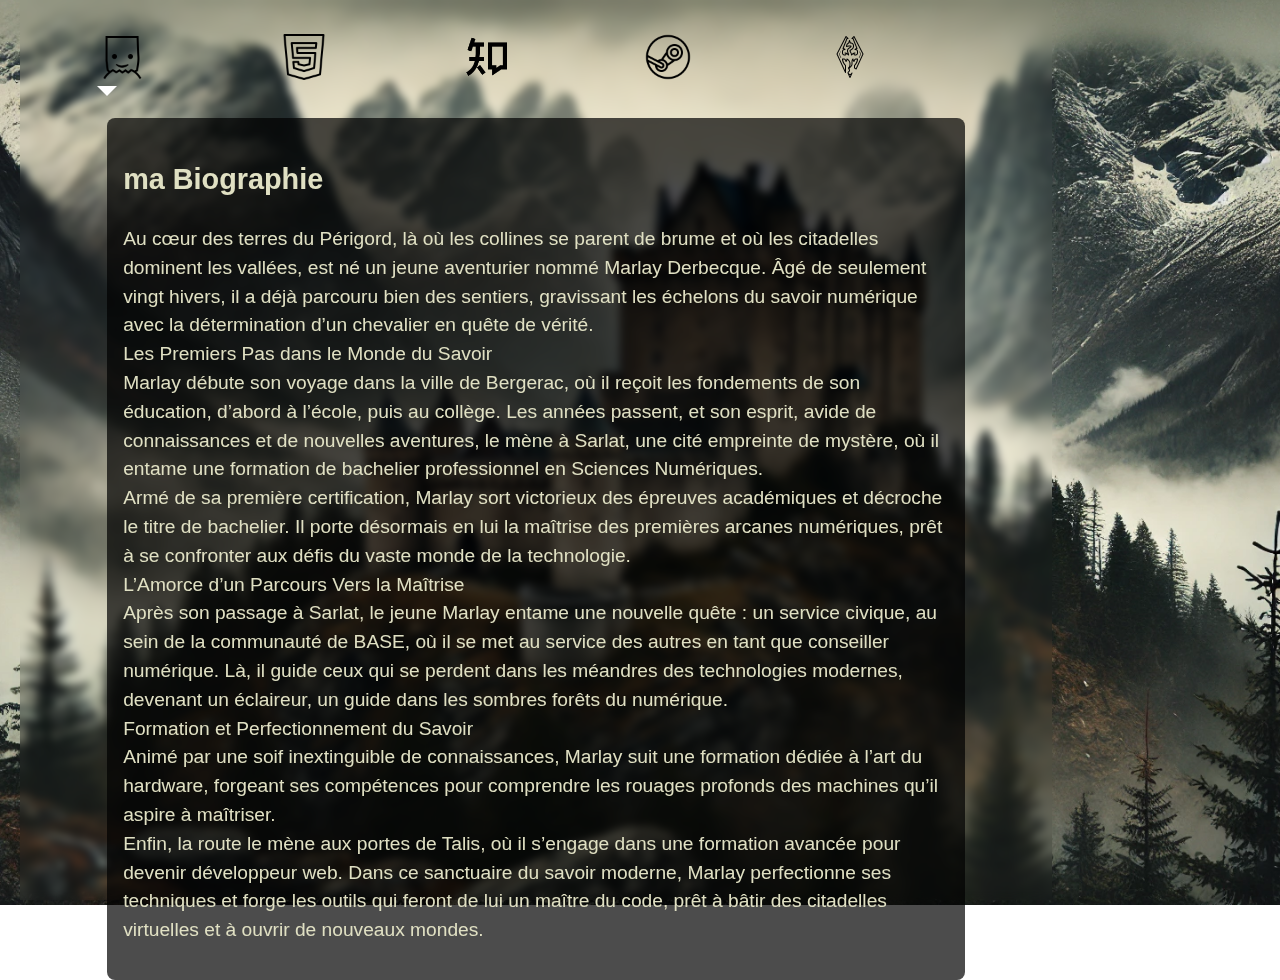
<file: about.html>
<!DOCTYPE html>
<html lang="fr">
<head>
    <meta charset="UTF-8">
    <meta name="viewport" content="width=device-width, initial-scale=1.0">
    <title>À propos</title>
    <link rel="stylesheet" href="assets/css/about.css">
</head>
<body>
    <div class="about-section">
        <div class="menu">
            <div class="menu-icons">
                <div class="icon" data-category="parcours"><img src="assets/img/moi-logo.png" alt="Parcours"></div>
                <div class="icon" data-category="competences"><img src="assets/img/html-logo.png" alt="Compétences"></div>
                <div class="icon" data-category="projets"><img src="assets/img/langue-logo.png" alt="Projets"></div>
                <div class="icon" data-category="contact"><img src="assets/img/passion-logo.png" alt="Contact"></div>
                <div class="icon" data-category="autre"><a href="laoding-index.html"><img src="assets/img/home-logo.png" alt="Autre"></a></div>
                <div class="indicator"></div>
            </div>
        </div>

        <div class="content">
            <div id="parcours" class="content-item active">
                <h2> ma Biographie</h2>
                <p>
                    Au cœur des terres du Périgord, là où les collines se parent de brume et où les citadelles dominent les vallées, est né un jeune aventurier nommé Marlay Derbecque. Âgé de seulement vingt hivers, il a déjà parcouru bien des sentiers, gravissant les échelons du savoir numérique avec la détermination d’un chevalier en quête de vérité.
                    <br>
                    Les Premiers Pas dans le Monde du Savoir
                    <br>
                    Marlay débute son voyage dans la ville de Bergerac, où il reçoit les fondements de son éducation, d’abord à l’école, puis au collège. Les années passent, et son esprit, avide de connaissances et de nouvelles aventures, le mène à Sarlat, une cité empreinte de mystère, où il entame une formation de bachelier professionnel en Sciences Numériques.
                    <br>
                    Armé de sa première certification, Marlay sort victorieux des épreuves académiques et décroche le titre de bachelier. Il porte désormais en lui la maîtrise des premières arcanes numériques, prêt à se confronter aux défis du vaste monde de la technologie.
                    <br>
                    L’Amorce d’un Parcours Vers la Maîtrise
                    <br>
                    Après son passage à Sarlat, le jeune Marlay entame une nouvelle quête : un service civique, au sein de la communauté de BASE, où il se met au service des autres en tant que conseiller numérique. Là, il guide ceux qui se perdent dans les méandres des technologies modernes, devenant un éclaireur, un guide dans les sombres forêts du numérique.
                    <br>
                    Formation et Perfectionnement du Savoir
                    <br>
                    Animé par une soif inextinguible de connaissances, Marlay suit une formation dédiée à l’art du hardware, forgeant ses compétences pour comprendre les rouages profonds des machines qu’il aspire à maîtriser.
                    <br>
                    Enfin, la route le mène aux portes de Talis, où il s’engage dans une formation avancée pour devenir développeur web. Dans ce sanctuaire du savoir moderne, Marlay perfectionne ses techniques et forge les outils qui feront de lui un maître du code, prêt à bâtir des citadelles virtuelles et à ouvrir de nouveaux mondes.</p>
            </div>
            <div id="competences" class="content-item">
                <h2>Mes compétences dans les arts du code</h2>
                <p>
                    Le savoir est une lame affûtée ; les langages, des runes mystérieuses gravées dans la toile du monde numérique. Moi Marlay Derbecque, jeune érudit du code, a arpenté ces sentiers et acquis des compétences variées, dont certaines qu’il manie avec l’assurance d’un maître, et d’autres, encore jeunes bourgeons, qu’il affine avec patience et dévouement.
                    <br> <br>
                    HTML - Maîtrise de l’Arcane du Tissage
                    "Les fondations du monde numérique reposent sur les anciens symboles du HTML, la trame essentielle qui donne forme et vie aux sites. ke manie ce langage avec la dextérité d’un artisan chevronné, capable de bâtir des structures robustes et élégantes."
                    <br> <br>
                    Niveau : 4/5 – Érudit confirmé des balises et maître des fondations. Les secrets du HTML lui sont bien familiers.
                    <br> <br>
                    CSS - Les Arcanes des Illusions et des Couleurs
                    "Le CSS, art subtil et délicat, est une magie d’apparat. C’est la discipline de ceux qui savent embellir sans toucher, donner vie aux formes et aux couleurs, comme le peintre donnant souffle à une toile. Marlay a goûté à cette magie, et bien que certaines subtilités lui échappent encore, il connaît les charmes fondamentaux."
                    <br> <br>
                    Niveau : 3/5 – Apprenti enchanteur des styles. Marlay possède les bases de la beauté numérique, mais de nouvelles nuances attendent encore d’être domptées.
                    <br> <br>
                    SCSS - Les Souterrains Obscurs de la Structure
                    "Plus complexe que le CSS, le SCSS est une forme raffinée de cet art, un savoir secret réservé aux initiés. Dans ses ruelles sombres, Marlay avance prudemment, sachant que l’excès de zèle peut conduire à des enchantements instables. Il expérimente, forgeant des styles avec patience, bien que certains secrets restent encore cachés."
                    <br> <br>
                    Niveau : 2/5 – Apprenti des arcanes avancées. Le SCSS dévoile lentement ses mystères, et Marlay continue de s’entraîner, peaufinant ses techniques.
                    <br> <br>
                    Tailwind - L’Artisanat des Constructions Rapides
                    "Tailwind est un art de simplicité, une manière rapide et pragmatique de façonner les structures, d’assembler les blocs comme un bâtisseur pressé. Marlay l’utilise parfois, comme on forge une arme simple mais efficace. Les nuances de cet art lui sont encore nouvelles, mais il connaît les bases de l’édifice."
                    <br> <br>
                    Niveau : 2.5/5 – Maître des formes utilitaires. Tailwind est pour Marlay un allié précieux lorsqu’il lui faut bâtir avec rapidité et précision.
                    <br> <br>
                    JavaScript - Les Runes de la Manipulation
                    "Dans l’univers des scripts, JavaScript est un art versatile et imprévisible. C’est la magie des invocateurs, ceux qui manipulent l’invisible pour animer et transformer. Marlay a exploré cette magie des profondeurs et commence à comprendre les secrets du mouvement et de l’interaction."
                    <br> <br>
                    Niveau : 4/5 – Adepte des runes mouvantes. Marlay maîtrise de nombreuses incantations en JavaScript, bien que certaines enchantements avancés lui échappent encore.
                    
                    </p>
            </div>
            <div id="projets" class="content-item">
                <h2>Ma maîtrise des Langues et des Parlers Étrangers</h2>
                <p>
                    "À travers les âges, les langues ont été les clés ouvrant les portes du savoir, les chants des bardes et les secrets des mages. Moi Marlay Derbecque, aventurier des mots et des mondes, a exploré plusieurs de ces langages, chacun lui offrant des perspectives uniques et des pouvoirs différents. Bien qu’il n’ait pas encore percé tous leurs mystères, il détient déjà des connaissances précieuses qu'il manie avec talent."
                    <br> <br>
                    Français - Langue Maternelle et Symbole de Souveraineté
                    "Le Français, langue de ses terres natales, coule dans ses veines comme le chant d’un ruisseau dans une forêt dense. C’est sa langue de prédilection, celle qu’il manie avec assurance, élégance et précision. Chaque mot est pour lui une arme ou un remède, un moyen de transmettre son savoir ou de s’exprimer avec passion."
                    <br> <br>
                    Niveau : 5/5 – Maître et gardien du verbe. Le Français est le domaine où Je règne en souverain, habile à manipuler cette langue avec naturel et aisance.
                    <br> <br>
                    Anglais - Langue des Marchands et des Explorateurs
                    "L’Anglais, langue des échanges et des vastes terres étrangères, ne mes pas inconnu. Il a étudié cette langue avec rigueur, et bien qu’il ne soit pas encore maître de tous ses arcanes, il sait s’aventurer dans ses contrées sans se perdre. En cas de besoin, il peut converser avec les voyageurs et comprendre les textes lointains."
                    <br> <br>
                    Niveau : 3.5/5 – Éclaireur des mots étrangers. je comprend bien l’Anglais et peut s’exprimer avec assurance, même s’il reste quelques secrets à percer.
                    <br> <br>
                    Japonais - Langue des Sagas et des Enchantements Visuels
                    "Des terres lointaines du Soleil Levant lui sont parvenues les échos du Japonais, une langue empreinte de mystère et de poésie. Grâce aux histoires animées, aux légendes visuelles et aux chants des héros, j'en est appris les bases. Bien que ce soit un savoir encore fragile, il peut déchiffrer quelques mots et se laisse emporter par les sonorités de cette langue envoûtante."
                    <br> <br>
                    Niveau : 0.5/5 – novice des runes éparses. je connaît quelques rudiments du Japonais, suffisamment pour apprécier les épopées, mais pas assez pour converser avec aisance.
                    <br> <br>
                    Latin - Langue des Sages et des Anciennes Conjurations
                    "Lors de ses jeunes années d’étude, j'ai plongé dans les arcanes du Latin, cette langue morte qui pourtant, résonne encore dans les murs des académies. Bien que ces temps soient révolus, il se rappelle des formules anciennes, des mots qui chuchotent les mystères d’antiques savoirs. Le Latin demeure pour lui un héritage précieux."
                    <br> <br>
                    Niveau : 2/5 – Gardien des vieux textes. je peut encore déchiffrer les textes en Latin, réveillant les souvenirs de ces études passées.
                    <br> <br>
                    Grec Ancien - Langue des Philosophes et des Scribes Mystiques
                    "À côté du Latin, j'ai étudié le Grec Ancien, cette langue complexe et noble qui fut un temps celle des philosophes et des sages. je s’en souvient comme d’un parchemin ancien, conservant encore quelques fragments, des bases solides qui lui permettent de comprendre les plus simples des inscriptions mystiques."
                    <br> <br>
                    Niveau : 1.5/5 – Disciple des lettres grecques. Le Grec Ancien est pour moi un domaine lointain mais familier, un souvenir chéri d’une époque où les mots portaient des siècles de savoir.</p>
            </div>
            <div id="contact" class="content-item">
                <h2>Les Jeux et les Passions d’un Aventurier</h2>
                <p>
                    "Chaque héros a ses épreuves, ses alliés et ses terres de légende où il a forgé ses souvenirs. Pour moi, ces terres sont peuplées de créatures fantastiques, de batailles épiques et d’aventures inoubliables. mon parcours de joueur, entamé dès mon plus jeune âge, ma conduit à travers des mondes de mystère et de magie, de bravoure et de stratégie. Voici le récit de ses années de quête, de mes jeux préférés, et de l’influence profonde qu’ils ont eu sur moi."
                    <br> <br>
                    L’Éveil de la Passion – Les Premiers Pas avec Pokémon Rouge et Argent
                    "Bien que né en l’an 2004, je fit ses premiers pas dans l’univers vidéoludique avec un trésor d’une époque révolue : une Game Boy et le légendaire Pokémon Rouge. Les créatures de ce monde lui résistèrent longtemps, mais il finit par triompher. mes parents, voyant ma détermination, m'offrirent Pokémon Argent, et ainsi commença son voyage dans les terres des dresseurs de monstres."
                    <br> <br>
                    "Les premières victoires furent des épreuves d’endurance et de persévérance, bâtissant le caractère du jeune aventurier.""
                    <br> <br>
                    La Révélation – Oblivion et l’Appel de Tamriel
                    "Plus tard, un jour béni, le destin mit sur ma route un mentor inattendu : mon beau-père, qui me fit découvrir un monde qui capturerait mon âme pour l’éternité. Ainsi, je posa le pied en Tamriel, dans le royaume enchanteur de Cyrodiil avec The Elder Scrolls IV: Oblivion. Des centaines d’heures passèrent, et pourtant, il n’avait fait que commencer."
                    <br> <br>
                    Oblivion devint pour moi un sanctuaire d’évasion, un royaume de découvertes infinies. Mais l’apogée de mon amour pour Tamriel devait encore venir.
                    <br> <br>
                    "Puis vint Skyrim, le jeu légendaire qui demeure à ce jour mon compagnon fidèle. Chaque fois que je pose le pied dans ce monde, je me sent chez moi, comme un Dragonborn parmi les siens. Des milliers d’heures y furent consacrées, mais le lien est indestructible. Skyrim continue de m’appeler, et j'y retourne encore aujourd’hui, avec un objectif ultime : accomplir tous les succès pour que son nom résonne à jamais dans les terres de Bordeciel."
                    <br> <br>
                    Plus de 2000 heures accumulées entre consoles et PC moddé, un véritable testament de dévotion.
                    <br> <br>
                    "Dans les couloirs du collège, d’autres mondes s’ouvrirent à moi. Dynasty Warriors l’initia aux batailles épiques de l’ancienne Chine, tandis que Touhou Project lui dévoilait des défis vertigineux et une mythologie fascinante. Plus tard, Undertale le plongea dans un monde à la fois étrange et touchant, où chaque décision comptait."
                    <br> <br>
                    Ces jeux devinrent des trésors inestimables, des licences auxquelles je reste fidèle encore aujourd’hui.
                    <br> <br>
                    La Période du Lycée.
                    "Au lycée, une nouvelle aventure l’attendait avec SCP: Secret Laboratory. Sur les serveurs de rôle-play d’Access Community, je découvrit l’intensité des sessions de jeu immersives, si intenses qu’elles firent même chauffer à blanc mon ordinateur portable de l’époque. Mais cette période, marquée aussi par Hearthstone et Yu-Gi-Oh!, était synonyme de complicité avec mon meilleur ami, Lukas, alias Darren."
                    <br> <br>
                    Ces sessions partagées et les duels de cartes m'offrirent des moments inoubliables et des souvenirs de camaraderie.
                    <br> <br>
                    La Quête de la Responsabilité 
                    "Avec un nouvel équipement et un PC portable nouvelle génération, je retourna sur SCP: SL, mais cette fois en tant que modérateur. Pendant deux ans, j'ai veillé sur les terres virtuelles de ce jeu, apprenant la responsabilité et la négociation. j'endossa le rôle de médiateur, guidant les joueurs avec rigueur et diplomatie, respectant et faisant respecter un règlement strict."
                    <br> <br>
                    Ces deux années furent parmi les plus belles de ma vie de joueur, accumulant plus de 1440 heures de jeu et de souvenirs impérissables.
                    <br> <br>
                    Objectif Actuel – Accomplir Tous les Succès dans Skyrim
                    "Aujourd’hui, je poursuit un but : compléter tous les succès de Skyrim sur Steam. Ayant parcouru Bordeciel des milliers d’heures, je souhaite inscrire mon nom dans les annales de Tamriel en accomplissant chaque exploit, chaque quête, chaque objectif."
                    <br> <br>
                    Cette quête ultime est l’objectif d’un véritable passionné, déterminé à marquer son empreinte dans le monde de Skyrim.</p>
            </div>
            <div id="autre" class="content-item">Retour a la maison ?</div>
        </div>
    </div>

    <script src="assets/js/about-script.js"></script>
</body>
</html>
</file>
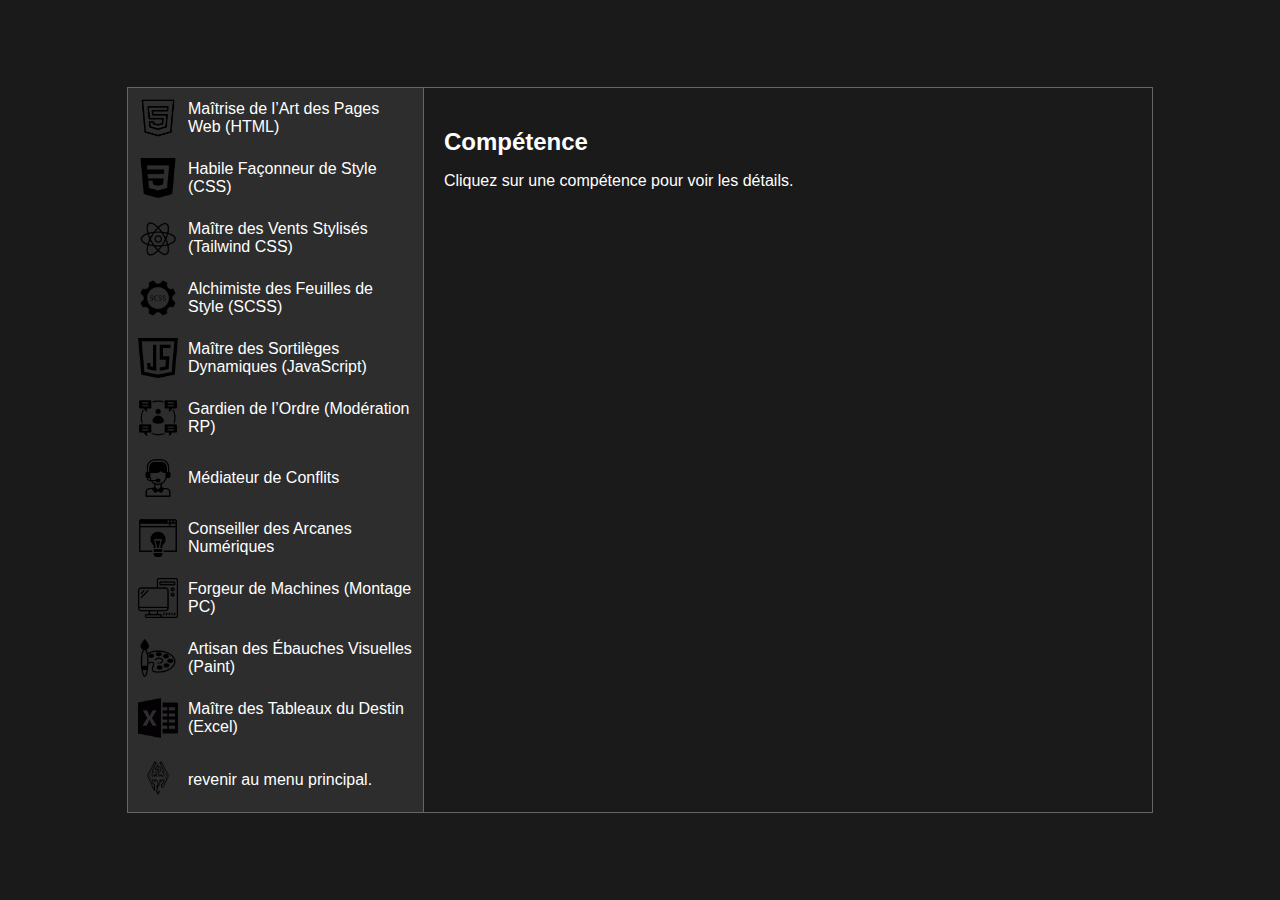
<file: compétence.html>
<!DOCTYPE html>
<html lang="fr">
<head>
  <meta charset="UTF-8">
  <meta name="viewport" content="width=device-width, initial-scale=1.0">
  <link rel="stylesheet" href="assets/css/compétence.css">
  <title>Compétences - Portfolio</title>
</head>
<body>
  <div class="container">
    <aside class="skills-list">
      <ul>
        <li onclick="showSkillDetails('html')">
            <img src="assets/img/html-logo.png" alt="HTML Logo">
            <span>Maîtrise de l’Art des Pages Web (HTML)</span>
          </li>
          <li onclick="showSkillDetails('css')">
            <img src="assets/img/css-3.png" alt="CSS Logo">
            <span>Habile Façonneur de Style (CSS)</span>
          </li>
          <li onclick="showSkillDetails('tailwind')">
            <img src="assets/img/bibliotheque.png" alt="Tailwind Logo">
            <span>Maître des Vents Stylisés (Tailwind CSS)</span>
          </li>
          <li onclick="showSkillDetails('scss')">
            <img src="assets/img/processus.png" alt="SCSS Logo">
            <span>Alchimiste des Feuilles de Style (SCSS)</span>
          </li>
          <li onclick="showSkillDetails('javascript')">
            <img src="assets/img/script-java.png" alt="JavaScript Logo">
            <span>Maître des Sortilèges Dynamiques (JavaScript)</span>
          </li>
          <li onclick="showSkillDetails('moderation')">
            <img src="assets/img/moderateur (1).png" alt="Moderation Logo">
            <span>Gardien de l’Ordre (Modération RP)</span>
          </li>
          <li onclick="showSkillDetails('mediation')">
            <img src="assets/img/moderateur.png" alt="Mediation Logo">
            <span>Médiateur de Conflits</span>
          </li>
          <li onclick="showSkillDetails('digital_advisor')">
            <img src="assets/img/idee-dentreprise-numerique.png" alt="Digital Advisor Logo">
            <span>Conseiller des Arcanes Numériques</span>
          </li>
          <li onclick="showSkillDetails('pc_building')">
            <img src="assets/img/pc.png" alt="PC Building Logo">
            <span>Forgeur de Machines (Montage PC)</span>
          </li>
          <li onclick="showSkillDetails('paint')">
            <img src="assets/img/pinceau-a-peindre.png" alt="Paint Logo">
            <span>Artisan des Ébauches Visuelles (Paint)</span>
          </li>
          <li onclick="showSkillDetails('excel')">
            <img src="assets/img/fichier-excel.png" alt="Excel Logo">
            <span>Maître des Tableaux du Destin (Excel)</span>
          </li>
          <li>
            <a href="laoding-index-3.html"><img src="assets/img/home-logo.png" alt="home"></a>
            <a href="laoding-index-4.html"><span>revenir au menu principal.</span></a>  
          </li>
      </ul>
    </aside>
    <section class="skill-details">
      <h2 id="skill-title">Compétence</h2>
      <p id="skill-description">Cliquez sur une compétence pour voir les détails.</p>
    </section>
  </div>
  <script src="assets/js/compétence.js"></script>
</body>
</html>
</file>
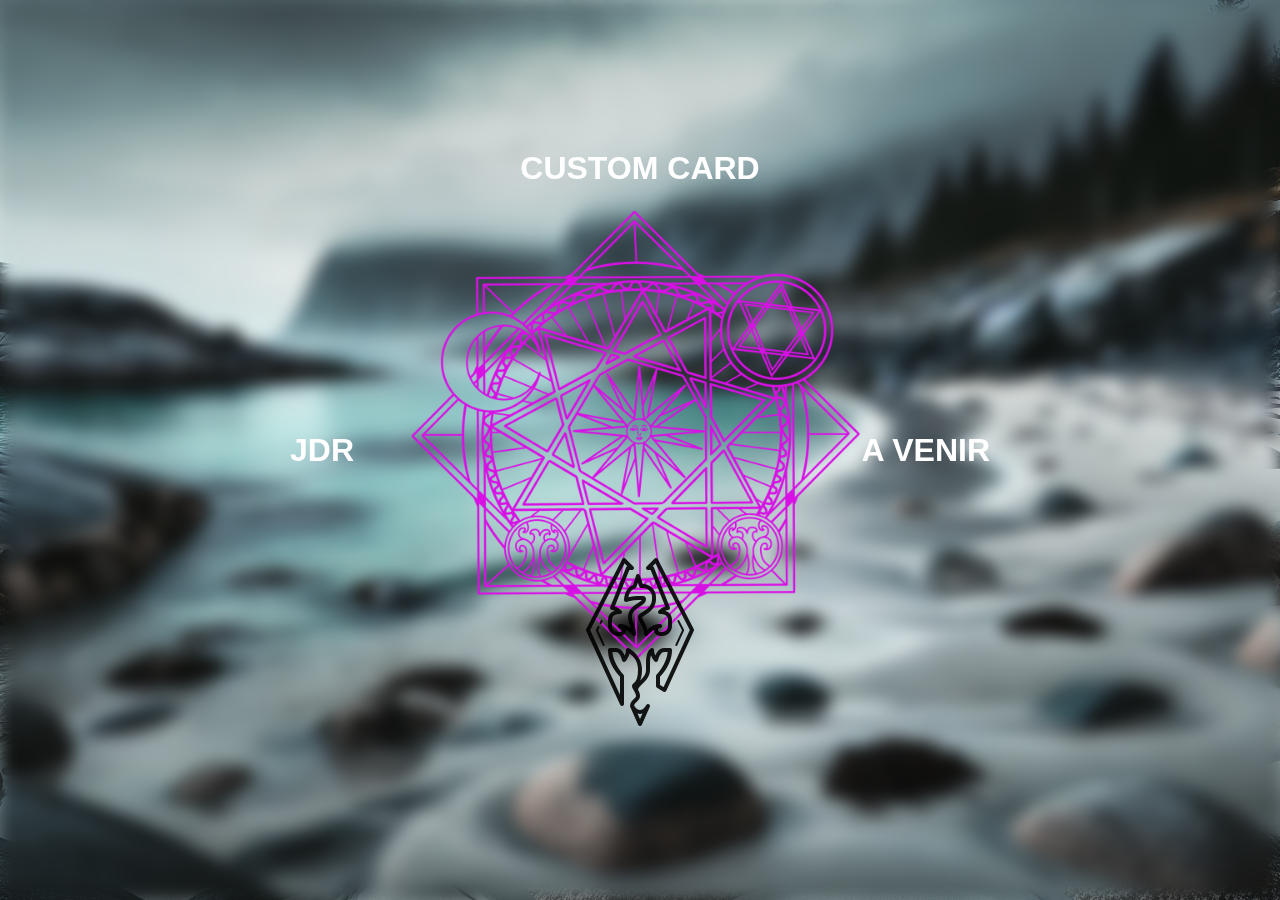
<file: project.html>
<!DOCTYPE html>
<html lang="fr">
<head>
    <meta charset="UTF-8">
    <meta name="viewport" content="width=device-width, initial-scale=1.0">
    <title>Menu de Navigation Skyrim</title>
    <link rel="stylesheet" href="assets/css/project.css">
</head>
<body>
    <div class="background"></div>

    <div class="navigation-container">
        <img src="assets/img/magic-circle-test.png" alt="Croix de Navigation" class="navigation-cross">

        <div class="category" id="top-category" data-popup="skills-popup">CUSTOM CARD</div>
        <div class="category" id="left-category" data-popup="magic-popup">JDR</div>
        <div class="category" id="right-category" data-popup="items-popup">A VENIR</div>
        <div class="category" id="bottom-category" data-link="map.html"><a href="laoding-index-2.html"><img src="assets/img/home-logo.png" alt="home"></a></div>
    </div>

    <div class="popup" id="skills-popup"><span class="close">&times;</span>
        <h2>Ami aventurier, écoute cette histoire de sorcellerie moderne, celle d’un portail magique que j’ai forgé pour simuler l’ouverture de cartes enchantées. Ce site, que j'ai conçu avec la minutie d’un alchimiste, permet à chaque âme intrépide d’ouvrir des boosters et de dévoiler des trésors de cartes personnalisées, dans une expérience aussi immersive qu’exaltante. sont noms les Custom Card !!!</h2>
        <br> <br>
        <h3>L’Ouverture des Boosters : Le Rituel de la Découverte</h3>
        <br> <br>
        <p>Sur la page d'accueil de ce site, tout commence par le rituel sacré de l’ouverture de boosters. Une simple action, et voilà qu’un paquet de cartes apparaît, prêt à révéler ses mystères. Chaque ouverture est unique, chaque carte est un fragment du destin entre les mains du joueur. Et ainsi, la collection s’agrandit, carte après carte, la magie opère.</p>
        <img src="assets/img/projet-custom-card-1.png" alt="">
        <br> <br>
        <h3>La Collection : Un Grimoire Éternel</h3>
        <br> <br> 
        <p>Mais les cartes obtenues ne sont pas simplement de passage, oh non ! Elles sont conservées avec soin dans une collection personnelle, un véritable grimoire numérique. Même si l’on quitte le site, chaque carte, chaque rareté, chaque trésor reste gravé dans les arcanes du code. Le joueur peut y revenir à tout moment, consulter ses trouvailles, et les admirer dans toute leur splendeur.</p>
        <br> <br> 
        <h3>Organisation de la Collection : Un Ordre Parfait</h3>
        <br> <br>
        <p>"La collection est pensée pour éviter l’encombrement. J’ai veillé à ce que les cartes ne s’entassent pas comme des parchemins oubliés au fond d’une bibliothèque. Grâce à une navigation fluide, on peut passer d’une page à l’autre, explorant chaque section de la collection sans confusion. Tout est organisé pour que l’utilisateur retrouve aisément les joyaux de sa quête.</p>
        <img src="assets/img/projet-custom-card-3.png" alt="">
        <br> <br>
        <h3>La Purge des Cartes : L’Option d’Oubli</h3>
        <br> <br>
        <p>Toutefois, parfois vient le moment de faire place nette, de renouveler le grimoire. J’ai ainsi ajouté une option pour supprimer toutes les cartes de la collection d’un simple clic. Comme un rite de purification, cette fonction permet au joueur de repartir de zéro, de renouveler sa quête, libre de toute attache.</p>
        <br> <br>
        <p>En HTML, CSS et JavaScript, j'ai enchaîné les lignes de code et invoqué les scripts pour donner vie à ce site. Une interface qui garde chaque carte en mémoire, prête à rouvrir ses trésors à chaque connexion. C’est un portail vers un monde de collection et de hasard, un lieu où le plaisir de la découverte est sans fin.</p>
    </div>

    <div class="popup" id="magic-popup"><span class="close">&times;</span>
        <h2>Écoute, ami aventurier, et laisse-moi te conter ce que j'ai forgé pour nos épopées distantes. J'ai créé un site dédié au noble art du jeu de rôle en ligne, conçu pour que nos quêtes se poursuivent, même lorsque des montagnes et des rivières nous séparent. Par le biais de Discord, nos esprits se rencontrent, mais c'est dans ce sanctuaire digital que toutes nos ressources sont réunies pour une immersion totale.</h2>
        <br> <br>
        <h3>Les Fiches de Statistiques</h3>
        <br> <br>
        <p>Chaque héros possède sa propre fiche de statistiques, conservée avec soin dans ce grimoire virtuel. À tout moment, il suffit d'un clic pour consulter les capacités et les secrets de chacun, une fenêtre vers les forces et faiblesses de nos compagnons d'armes. Ainsi, les bâtisseurs de destins peuvent se rappeler les chiffres qui forgent leurs légendes.</p>
        <img src="assets/img/projet-jdr-1.png" alt="img fiche de stat">
        <br> <br>
        <h3>Le Simulateur de Jet de Dés</h3>
        <br> <br>
        <p>Ce sanctuaire est doté d’un simulateur de dés puissant et polyvalent. D'un mouvement du doigt, je peux invoquer des D6, D20, et même des D100, pour trancher le sort d'une action, déterminer le succès d'un coup, ou plonger dans le hasard des événements. Chaque jet est enregistré, avec la date et l'heure, gravé dans l'histoire pour éviter toute supercherie et rappeler aux dieux que nos sorts ont bien été lancés. Dans le coin de la page, une option surgit discrètement pour effacer cet historique, uniquement accessible ici, une clé pour renouveler le destin sans traces des lancers passés.</p>
        <img src="assets/img/projet-jdr-2.png" alt="img jet de dée">
        <br> <br>
        <h3>La Bibliothèque du Lore et la Barre de Recherche</h3>
        <br> <br>
        <p>Mais ce n'est pas tout ! Pour plonger davantage dans l'univers qui nous entoure, j'ai compilé un recueil de savoir, une base de données fournie avec tout le lore de nos aventures. Grâce à une barre de recherche habilement dissimulée, mes compagnons peuvent explorer cet univers à leur guise, découvrant histoires et mystères, stockés avec soin dans un dossier JSON, une archive intemporelle.</p>
        <img src="assets/img/projet-jdr-3.png" alt="img barre de recherche">
        <br> <br>
        <h3>La Carte Zoomable et les Pions Fixes</h3>
        <br> <br>
        <p>J'ai également forgé une carte, un monde en miniature, où l'on peut zoomer et placer des pions. Que ce soit pour représenter un campement, une embuscade, ou un point d'intérêt, chaque pion restera fidèle à sa place, même si l’on quitte la page. Comme une carte enchantée, elle conserve tous nos mouvements et emplacements, une véritable aide pour nos stratégies et nos marches forcées.</p>
        <img src="assets/img/projet-jdr-4.png" alt="img carte">
        <br> <br>
        <h3>Les Notes Personnelles des Joueurs</h3>
        <br> <br>
        <p>Chaque aventurier a accès à une page pour prendre des notes. Un parchemin personnel que l’on peut modifier, supprimer, ou compléter à sa guise, et les mots y resteront gravés, même si l'on quitte l'endroit. Ces notes, ces mémoires des hauts faits et des mystères à élucider, sont préservées comme dans les bibliothèques des grands sages.</p>
        <img src="assets/img/projet-jdr-5.png" alt="img barre de recherche">
        <br> <br>
        <h3>Le Système d'Inventaire et de Gestion de l'Argent</h3>
        <br> <br>
        <p>Enfin, un système d'inventaire a été mis en place, permettant à chacun de gérer ses possessions et ses pièces d'or avec précision. Ici, chaque objet, chaque pièce d'or est consigné avec soin. L'or, les armes, les artefacts ; tout est là, stocké pour que nul ne perde ses biens, et tout cela reste, même si l'on s'éloigne un temps de la page.</p>
        <img src="assets/img/projet-jdr-6.png" alt="img carte">
        <br> <br> <br>
        <p>Tout cela, je l'ai bâti en HTML, CSS, et JavaScript, un code tissé dans la trame même de l'Internet, pour que chaque compagnon puisse s'y aventurer à tout moment. Ce site est notre campement, notre forteresse digitale, un espace pour que nos aventures perdurent, et que nos légendes ne s'effacent jamais.</p>
    </div>
    <div class="popup" id="items-popup"><span class="close">&times;</span>
        <h2>Hélas, noble aventurier, cette partie des terres reste encore en travaux. Les artisans et les mages du code œuvrent sans relâche pour achever cette section. Reviens plus tard, lorsque les fondations seront solides et les mystères enfin révélés.</h2>
        <img src="assets/img/carousel-7.png" alt="kuribo !">
    </div>

    <script src="assets/js/project.js"></script>
</body>
</html>
</file>
<file: assets/css/about.css>
body, html {
    margin: 0;
    padding: 0;
    height: 100%;
    display: flex;
    font-family: 'Futura Condensed', sans-serif;
    background: url('../img/carousel-2.png') no-repeat center center fixed;
    background-size: cover;
}

.about-section {
    margin-left: 20px;
    position: relative;
    width: 100%;
    height: 100vh;
    backdrop-filter: blur(4px); 
    display: flex;
    flex-direction: column;
    align-items: center;
    justify-content: flex-start;
    color: #ffffff;
}

.menu {
    position: relative;
    width: 80%;
    max-width: 1000px;
    margin-top: 2rem;
    display: flex;
    justify-content: center;

    .menu-icons {
        display: flex;
        gap: 2rem;
        position: relative;

        .icon {
            cursor: pointer;
            transition: transform 0.3s;
            margin-right: 100px;

            &:hover {
                transform: scale(1.1);
            }

            img {
                width: 50px;
                height: 50px;
            }
        }

        .indicator {
            position: absolute;
            bottom: -10px;
            width: 0;
            height: 0;
            border-left: 10px solid transparent;
            border-right: 10px solid transparent;
            border-top: 10px solid #ffffff;
            transition: left 0.3s ease;
        }
    }
}

.content {
    position: relative;
    width: 80%;
    max-width: 1000px;
    margin-top: 2rem;
    padding: 1rem;
    background-color: rgba(0, 0, 0, 0.7);
    border-radius: 8px;
    display: flex;
    flex-direction: column;
    color: #e0e0c3;

    .content-item {
        display: none;
        font-size: 1.2rem;
        line-height: 1.5;
    }
    
    .content-item.active {
        display: block;
    }
    
    .icon.active img {
        filter: brightness(1.2); 
    }
}
</file>
<file: assets/css/compétence.css>
body {
    font-family: Arial, sans-serif;
    background-color: #1a1a1a;
    color: #ffffff;
    margin: 0;
    display: flex;
    justify-content: center;
    align-items: center;
    height: 100vh;
  }
  
  .container {
    display: flex;
    width: 80%;
    max-width: 1200px;
    border: 1px solid #666;
  }
  
  .skills-list {
    width: 30%;
    background-color: #2d2d2d;
    overflow-y: auto;
  }
  
  .skills-list ul {
    list-style: none;
    padding: 0;
    margin: 0;
  }
  
  .skills-list li {
    display: flex;
    align-items: center;
    padding: 10px;
    cursor: pointer;
    transition: background-color 0.3s;
  }
  
  .skills-list li:hover {
    background-color: #444;
  }
  
  .skills-list img {
    width: 40px;
    height: 40px;
    margin-right: 10px;
  }
  
  .skill-details {
    width: 70%;
    padding: 20px;
    background-color: #1a1a1a;
    border-left: 1px solid #666;
  }
  
  #skill-title {
    font-size: 24px;
    margin-bottom: 10px;
  }
  
  #skill-description {
    font-size: 16px;
  }
  

a {
    font-style: none;
    color: white;
    text-decoration: none;
}
</file>
<file: assets/css/project.css>
body, html {
    margin: 0;
    padding: 0;
    width: 100%;
    height: 100%;
    display: flex;
    justify-content: center;
    align-items: center;
    font-family: Arial, sans-serif;
    background: url('../img/carousel-3.png') no-repeat center center fixed; 
    color: #ffffff;
}

.background {
    position: fixed;
    top: 0;
    left: 0;
    width: 100vw;
    height: 100vh;
    background: url('../img/carousel-3.png') no-repeat center center fixed;
    background-size: cover;
    filter: blur(8px); 
}

.navigation-container {
    position: relative;
    width: 500px; 
    height: 500px;
}

.navigation-cross {
    width: 100%;
    height: 100%;
}

.category {
    position: absolute;
    font-size: 2rem;
    font-weight: bold;
    text-transform: uppercase;
    transition: color 0.3s, transform 0.3s; 
}

.category:hover {
    color: #d2d2d2; 
    transform: scale(1.1); 
}

#top-category {
    top: -50px;
    left: 50%;
    transform: translateX(-50%);
}

#left-category {
    top: 50%;
    left: -100px;
    transform: translateY(-50%);
}

#right-category {
    top: 50%;
    right: -100px;
    transform: translateY(-50%);
}

#bottom-category {
    bottom: -50px;
    left: 50%;
    transform: translateX(-50%);
}

.popup {
    display: none;
    position: fixed;
    top: 50%;
    left: 50%;
    transform: translate(-50%, -50%);
    width: 80%;
    height: 80%;
    background-color: rgba(0, 0, 0, 0.9);
    color: #fff;
    padding: 20px;
    border-radius: 8px;
    box-shadow: 0 0 10px rgba(0, 0, 0, 0.5);
    z-index: 1000;
    overflow-y: auto;
    display: flex; 
    flex-direction: column;
    align-items: center;
    justify-content: center;
}

.popup img {
    height: auto;
    width: 70%;
    margin: auto; 
    display: block; 
}
.popup p {
    font-size: 1.5rem;
}

.close {
    position: absolute;
    top: 10px;
    right: 20px;
    font-size: 2rem;
    cursor: pointer;
}

a {
    font-size: 2rem;
    margin-bottom: 1.5rem;
    color: #ffffff;
    opacity: 0.9;
    text-decoration: none;
}
</file>
